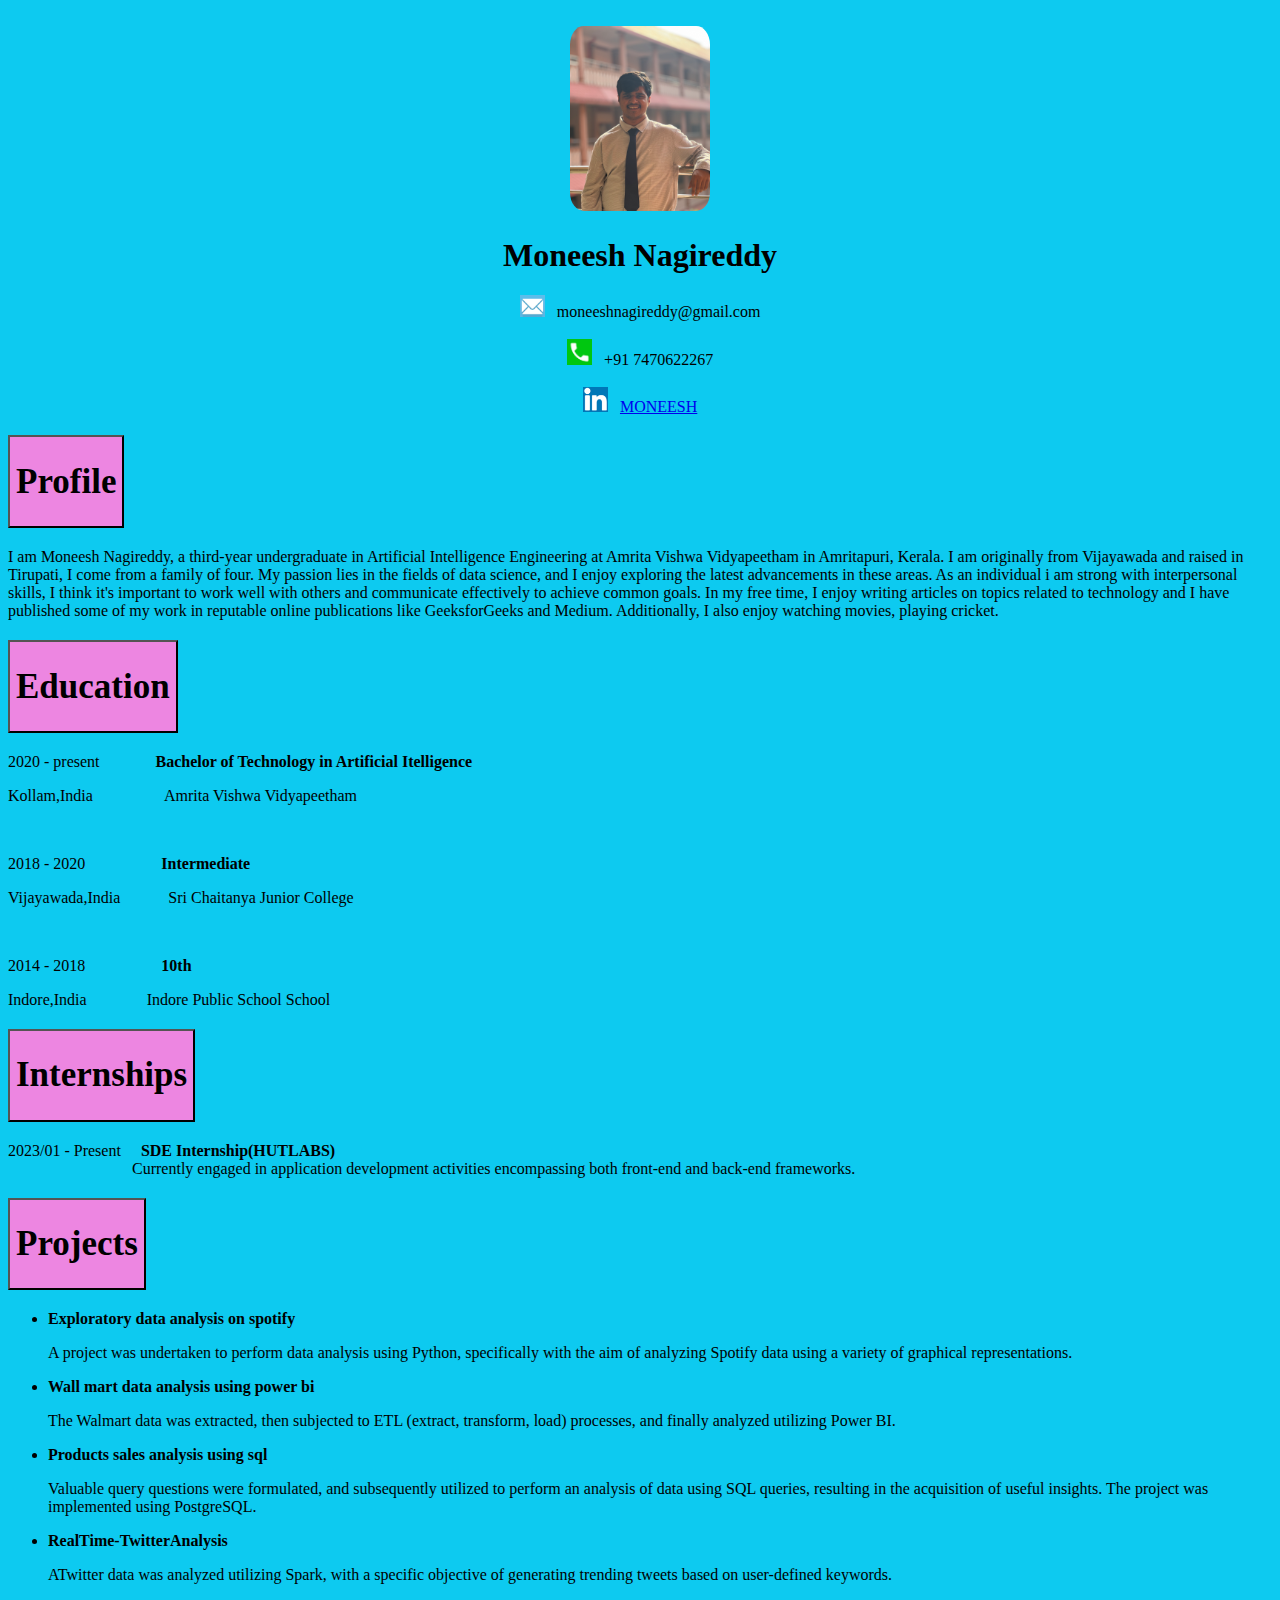
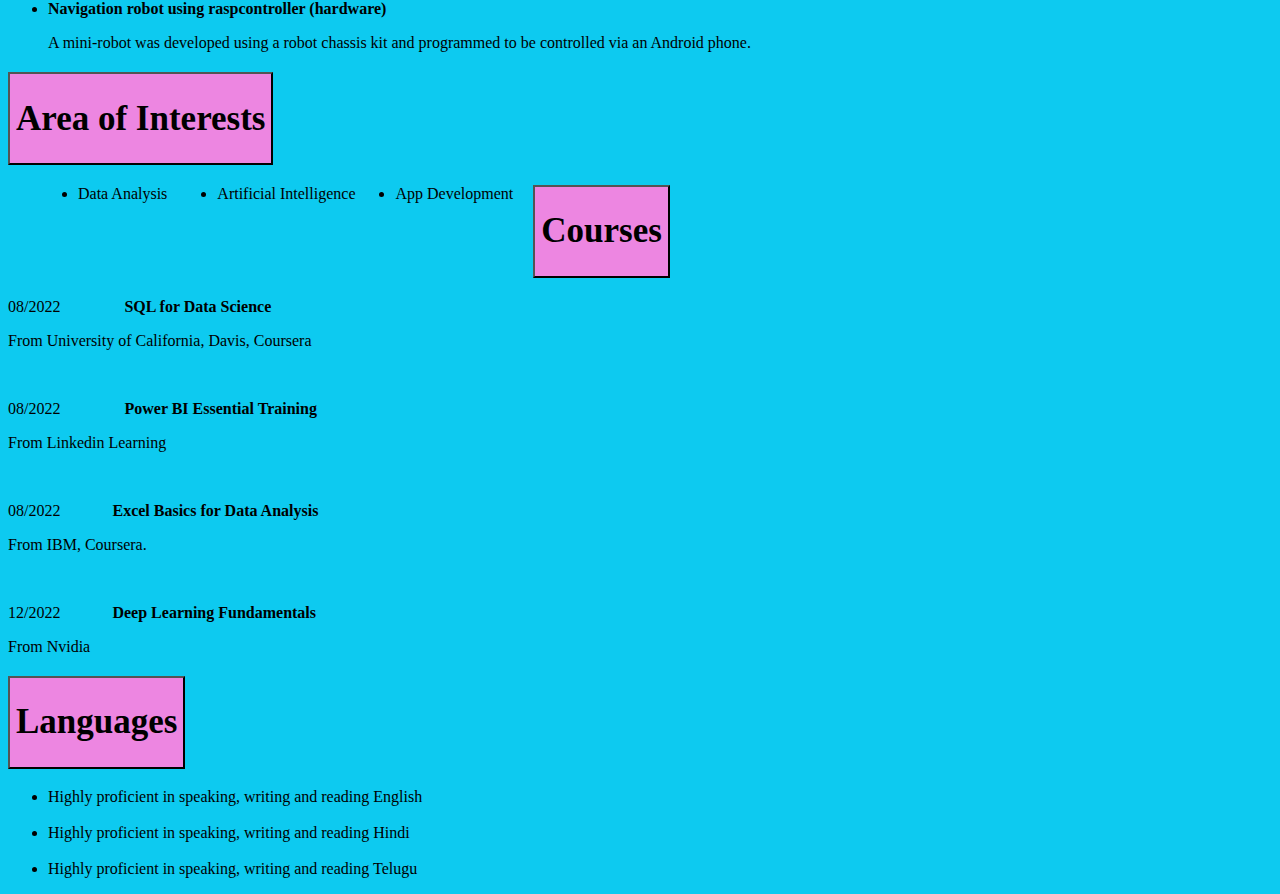
<file: Index.html>
<!doctype html>
<html lang="en">
  <head>
    <!-- Required meta tags -->
    <meta charset="utf-8">
    <meta name="viewport" content="width=device-width, initial-scale=1">

    <!-- Bootstrap CSS -->
    <link href="https://cdn.jsdelivr.net/npm/bootstrap@5.1.3/dist/css/bootstrap.min.css" rel="stylesheet" integrity="sha384-1BmE4kWBq78iYhFldvKuhfTAU6auU8tT94WrHftjDbrCEXSU1oBoqyl2QvZ6jIW3" crossorigin="anonymous">

    <title>Profile</title>

    <style>
      img {
        max-width: 100%;
        height: auto;
      }
      </style>

  </head>
  <body style="background-color:#0DCAF0;">
    <center>
      <br>
    <img src="IMG-5388.jpg" class="img-fluid" style="border-radius: 10%;" width="11%">
    <div class="p-3 mb-2 bg-info text-dark">
      <h1 class="display-5" style="font-family: Georgia, 'Times New Roman', Times, serif;"><strong>Moneesh Nagireddy</strong></h1>
    <img src="MAIL.png" width="2%" height="2%">
    <p style="display: inline;font-family: 'Times New Roman', Times, serif;">&nbsp moneeshnagireddy@gmail.com</p>
    
    <br>
    <br>
    <img src="PHONE.png" width="2%" height="2%">
    <p style="display: inline;font-family: 'Times New Roman', Times, serif;">&nbsp +91 7470622267</p>

    <br>
        <br>
        <img src="LINKED.png" width="2%" height="2%">
        <p style="display: inline;">&nbsp;</p>
        <a href="https://www.linkedin.com/in/moneeshn/">MONEESH</a>

    </div>
  </center>
    <div class="accordion" id="accordionPanelsStayOpenExample">
      <div class="accordion-item">
        <h2 class="accordion-header" id="panelsStayOpen-headingOne">
          <button class="accordion-button" type="button" data-bs-toggle="collapse" data-bs-target="#panelsStayOpen-collapseOne" aria-expanded="true" aria-controls="panelsStayOpen-collapseOne" style="background-color: rgb(237, 134, 225);">
            <h1 class="display-6" style="font-family: Georgia, 'Times New Roman', Times, serif; font-size: 35px;"><strong>Profile</strong></h1>
          </button>
        </h2>
        <div id="panelsStayOpen-collapseOne" class="accordion-collapse collapse show" aria-labelledby="panelsStayOpen-headingOne">
          <div class="accordion-body">
        <p style="font-family: Georgia, 'Times New Roman', Times, serif;">I am Moneesh Nagireddy, a third-year undergraduate in Artificial Intelligence Engineering at Amrita Vishwa Vidyapeetham in Amritapuri, Kerala. I am originally from Vijayawada and raised in Tirupati, I come from a family of four. My passion lies in the fields of data science, and I enjoy exploring the latest advancements in these areas. As an individual i am strong with interpersonal skills, I think it's important to work well with others and communicate effectively to achieve common goals. In my free time, I enjoy writing articles on topics related to technology and I have published some of my work in  reputable online publications like GeeksforGeeks and Medium. Additionally, I also enjoy watching movies, playing cricket.
        </p>

          </div>
        </div>
      </div>
      <div class="accordion-item">
        <h2 class="accordion-header" id="panelsStayOpen-headingTwo">
          <button class="accordion-button collapsed" type="button" data-bs-toggle="collapse" data-bs-target="#panelsStayOpen-collapseTwo" aria-expanded="false" aria-controls="panelsStayOpen-collapseTwo" style="background-color: rgb(237, 134, 225);">
            <h1 class="display-6" style="font-family: Georgia, 'Times New Roman', Times, serif;font-size: 35px;"><strong>Education</strong></h1>
          </button>
        </h2>
        <div id="panelsStayOpen-collapseTwo" class="accordion-collapse collapse" aria-labelledby="panelsStayOpen-headingTwo">
          <div class="accordion-body">
            <p>2020 - present &nbsp;&nbsp;&nbsp;&nbsp;&nbsp;&nbsp;&nbsp;&nbsp;&nbsp;&nbsp;&nbsp;&nbsp; <strong>Bachelor of Technology in Artificial Itelligence</strong></p>
            <p>Kollam,India &nbsp;&nbsp;&nbsp;&nbsp;&nbsp;&nbsp;&nbsp;&nbsp;&nbsp;&nbsp;&nbsp;&nbsp;&nbsp;&nbsp;&nbsp;&nbsp; Amrita Vishwa Vidyapeetham</p>
    
            <br>
    
            <p>2018 - 2020 &nbsp;&nbsp;&nbsp;&nbsp;&nbsp;&nbsp;&nbsp;&nbsp;&nbsp;&nbsp;&nbsp;&nbsp;&nbsp;&nbsp;&nbsp;&nbsp;&nbsp; <strong>Intermediate</strong></p>
            <p>Vijayawada,India &nbsp;&nbsp;&nbsp;&nbsp;&nbsp;&nbsp;&nbsp;&nbsp;&nbsp;&nbsp; Sri Chaitanya Junior College</p>
    
            <br>
    
            <p>2014 - 2018 &nbsp;&nbsp;&nbsp;&nbsp;&nbsp;&nbsp;&nbsp;&nbsp;&nbsp;&nbsp;&nbsp;&nbsp;&nbsp;&nbsp;&nbsp;&nbsp;&nbsp;&nbsp;<strong>10th</strong></p>
            <p>Indore,India &nbsp;&nbsp;&nbsp;&nbsp;&nbsp;&nbsp;&nbsp;&nbsp;&nbsp;&nbsp;&nbsp;&nbsp;&nbsp; Indore Public School School</p>          
          </div>
        </div>
      </div>
      <div class="accordion-item">
        <h2 class="accordion-header" id="panelsStayOpen-headingThree">
          <button class="accordion-button collapsed" type="button" data-bs-toggle="collapse" data-bs-target="#panelsStayOpen-collapseThree" aria-expanded="false" aria-controls="panelsStayOpen-collapseThree" style="background-color: rgb(237, 134, 225);">
            <h1 class="display-6" style="font-family: Georgia, 'Times New Roman', Times, serif;font-size: 35px;"><strong>Internships</strong></h1>
          </button>
        </h2>
        <div id="panelsStayOpen-collapseThree" class="accordion-collapse collapse" aria-labelledby="panelsStayOpen-headingThree">
          <div class="accordion-body">
            <p style="text-align: justify;">2023/01 - Present &nbsp;&nbsp;&nbsp;&nbsp;<strong>SDE Internship(HUTLABS)</strong><br>&nbsp;&nbsp;&nbsp;&nbsp;&nbsp;&nbsp;&nbsp;&nbsp;&nbsp;&nbsp;&nbsp;&nbsp;&nbsp;&nbsp;&nbsp;&nbsp;&nbsp;&nbsp;&nbsp;&nbsp;&nbsp;&nbsp;&nbsp;&nbsp;
              &nbsp;&nbsp;&nbsp;&nbsp;&nbsp;&nbsp;Currently engaged in application development activities encompassing both front-end and back-end frameworks.
              
          </p>          
        </div>
        </div>
      </div>
      <div class="accordion-item">
        <h2 class="accordion-header" id="panelsStayOpen-headingFour">
          <button class="accordion-button collapsed" type="button" data-bs-toggle="collapse" data-bs-target="#panelsStayOpen-collapseFour" aria-expanded="false" aria-controls="panelsStayOpen-collapseFour" style="background-color: rgb(237, 134, 225);">
            <h1 class="display-6" style="font-family: Georgia, 'Times New Roman', Times, serif;font-size: 35px;"><strong>Projects</strong></h1>
          </button>
        </h2>
        <div id="panelsStayOpen-collapseFour" class="accordion-collapse collapse" aria-labelledby="panelsStayOpen-headingFour">
          <div class="accordion-body">
            <ul>
              <li><p><strong>Exploratory data analysis on spotify</strong></p>
              <p>A project was undertaken to perform data analysis using Python, specifically with
                the aim of analyzing Spotify data using a variety of graphical representations. </p></li>
      
              <li><p><strong>Wall mart data analysis using power bi</strong></p>
              <p>The Walmart data was extracted, then subjected to ETL (extract, transform, load)
                processes, and finally analyzed utilizing Power BI.</p></li>
              
              <li><p><strong>Products sales analysis using sql</strong></p>
              <p>Valuable query questions were formulated, and subsequently utilized to perform
                an analysis of data using SQL queries, resulting in the acquisition of useful
                insights. The project was implemented using PostgreSQL.</p></li>
      
              <li><p><strong>RealTime-TwitterAnalysis</strong></p>
              <p>ATwitter data was analyzed utilizing Spark, with a specific objective of generating
                trending tweets based on user-defined keywords. </p></li>

              <li><p><strong>Navigation robot using raspcontroller (hardware)</strong></p>
              <p>A mini-robot was developed using a robot chassis kit and programmed to be
                controlled via an Android phone.</p></li>
              </ul>
            </div>
        </div>
      </div>
      <div class="accordion-item">
        <h2 class="accordion-header" id="panelsStayOpen-headingFive">
          <button class="accordion-button collapsed" type="button" data-bs-toggle="collapse" data-bs-target="#panelsStayOpen-collapseFive" aria-expanded="false" aria-controls="panelsStayOpen-collapseFive" style="background-color: rgb(237, 134, 225);">
            <h1 class="display-6" style="font-family: Georgia, 'Times New Roman', Times, serif;font-size: 35px;"><strong>Area of Interests</strong></h1>
          </button>
        </h2>
        <div id="panelsStayOpen-collapseFive" class="accordion-collapse collapse" aria-labelledby="panelsStayOpen-headingFive">
          <div class="accordion-body">
            <ul>
              <li style="float: left; margin: 0 30px;">Data Analysis</li>
              <li style="float: left; margin: 0 20px;">Artificial Intelligence</li>
              <li style="float: left; margin: 0 20px;">App Development</li>
          </ul>          
        </div>
        </div>
      </div>
      <div class="accordion-item">
        <h2 class="accordion-header" id="panelsStayOpen-headingSix">
          <button class="accordion-button collapsed" type="button" data-bs-toggle="collapse" data-bs-target="#panelsStayOpen-collapseSix" aria-expanded="false" aria-controls="panelsStayOpen-collapseSix" style="background-color: rgb(237, 134, 225);">
            <h1 class="display-6" style="font-family: Georgia, 'Times New Roman', Times, serif;font-size: 35px;"><strong>Courses</strong></h1>
          </button>
        </h2>
        <div id="panelsStayOpen-collapseSix" class="accordion-collapse collapse" aria-labelledby="panelsStayOpen-headingSix">
          <div class="accordion-body">
            <p>08/2022 &nbsp;&nbsp;&nbsp;&nbsp;&nbsp;&nbsp;&nbsp;&nbsp;&nbsp;&nbsp;&nbsp;&nbsp;&nbsp;&nbsp; <strong>SQL for Data Science</strong></p>
            <p>From University of California, Davis, Coursera</p>
    
            <br>
    
            <p>08/2022 &nbsp;&nbsp;&nbsp;&nbsp;&nbsp;&nbsp;&nbsp;&nbsp;&nbsp;&nbsp;&nbsp;&nbsp;&nbsp;&nbsp; <strong>Power BI Essential Training</strong></p>
            <p>From Linkedin Learning</p>
    
            <br>
    
            <p>08/2022 &nbsp;&nbsp;&nbsp;&nbsp;&nbsp;&nbsp;&nbsp;&nbsp;&nbsp;&nbsp;&nbsp; <strong>Excel Basics for Data Analysis</strong></p>
            <p>From IBM, Coursera.</p>  
            
            <br>
    
            <p>12/2022 &nbsp;&nbsp;&nbsp;&nbsp;&nbsp;&nbsp;&nbsp;&nbsp;&nbsp;&nbsp;&nbsp; <strong>Deep Learning Fundamentals</strong></p>
            <p>From Nvidia</p>

        </div>
        </div>
      </div>
      <div class="accordion-item">
        <h2 class="accordion-header" id="panelsStayOpen-headingSeven">
          <button class="accordion-button collapsed" type="button" data-bs-toggle="collapse" data-bs-target="#panelsStayOpen-collapseSeven" aria-expanded="false" aria-controls="panelsStayOpen-collapseSeven" style="background-color: rgb(237, 134, 225);">
            <h1 class="display-6" style="font-family: Georgia, 'Times New Roman', Times, serif;font-size: 35px;"><strong>Languages</strong></h1>
          </button>
        </h2>
        <div id="panelsStayOpen-collapseSeven" class="accordion-collapse collapse" aria-labelledby="panelsStayOpen-headingSeven">
          <div class="accordion-body">
            <ul>
              <li>Highly proficient in speaking, writing and reading English</li>
              <br>
              <li>Highly proficient in speaking, writing and reading Hindi</li>
              <br>
              <li>Highly proficient in speaking, writing and reading Telugu</li>
          </ul>          
        </div>
        </div>
      </div>
    </div>


    <!-- <h1>Hello, world!</h1>-->
    

    <!-- Optional JavaScript; choose one of the two! -->

    <!-- Option 1: Bootstrap Bundle with Popper -->
    <script src="https://cdn.jsdelivr.net/npm/bootstrap@5.1.3/dist/js/bootstrap.bundle.min.js" integrity="sha384-ka7Sk0Gln4gmtz2MlQnikT1wXgYsOg+OMhuP+IlRH9sENBO0LRn5q+8nbTov4+1p" crossorigin="anonymous"></script>




    <!-- Option 2: Separate Popper and Bootstrap JS -->
    <!--
    <script src="https://cdn.jsdelivr.net/npm/@popperjs/core@2.10.2/dist/umd/popper.min.js" integrity="sha384-7+zCNj/IqJ95wo16oMtfsKbZ9ccEh31eOz1HGyDuCQ6wgnyJNSYdrPa03rtR1zdB" crossorigin="anonymous"></script>
    <script src="https://cdn.jsdelivr.net/npm/bootstrap@5.1.3/dist/js/bootstrap.min.js" integrity="sha384-QJHtvGhmr9XOIpI6YVutG+2QOK9T+ZnN4kzFN1RtK3zEFEIsxhlmWl5/YESvpZ13" crossorigin="anonymous"></script>
    -->
  </body>
</html>
</file>
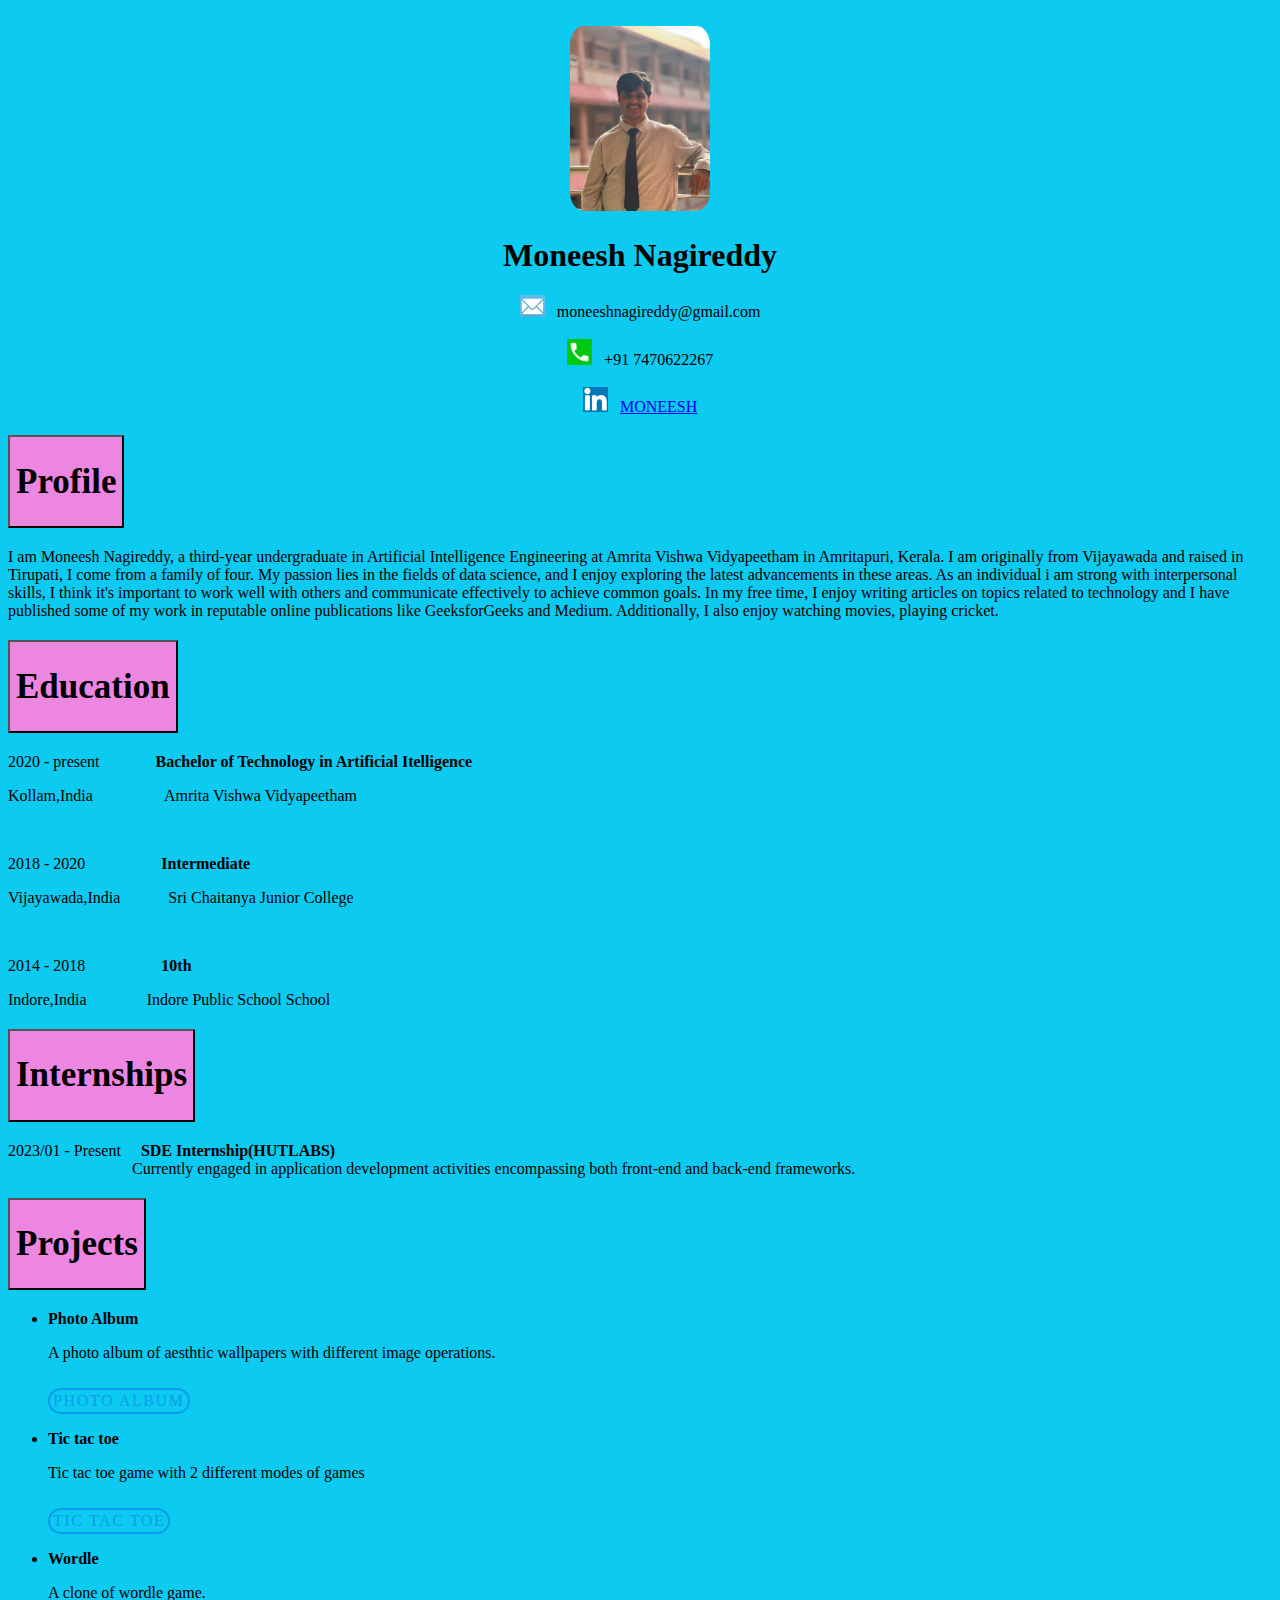
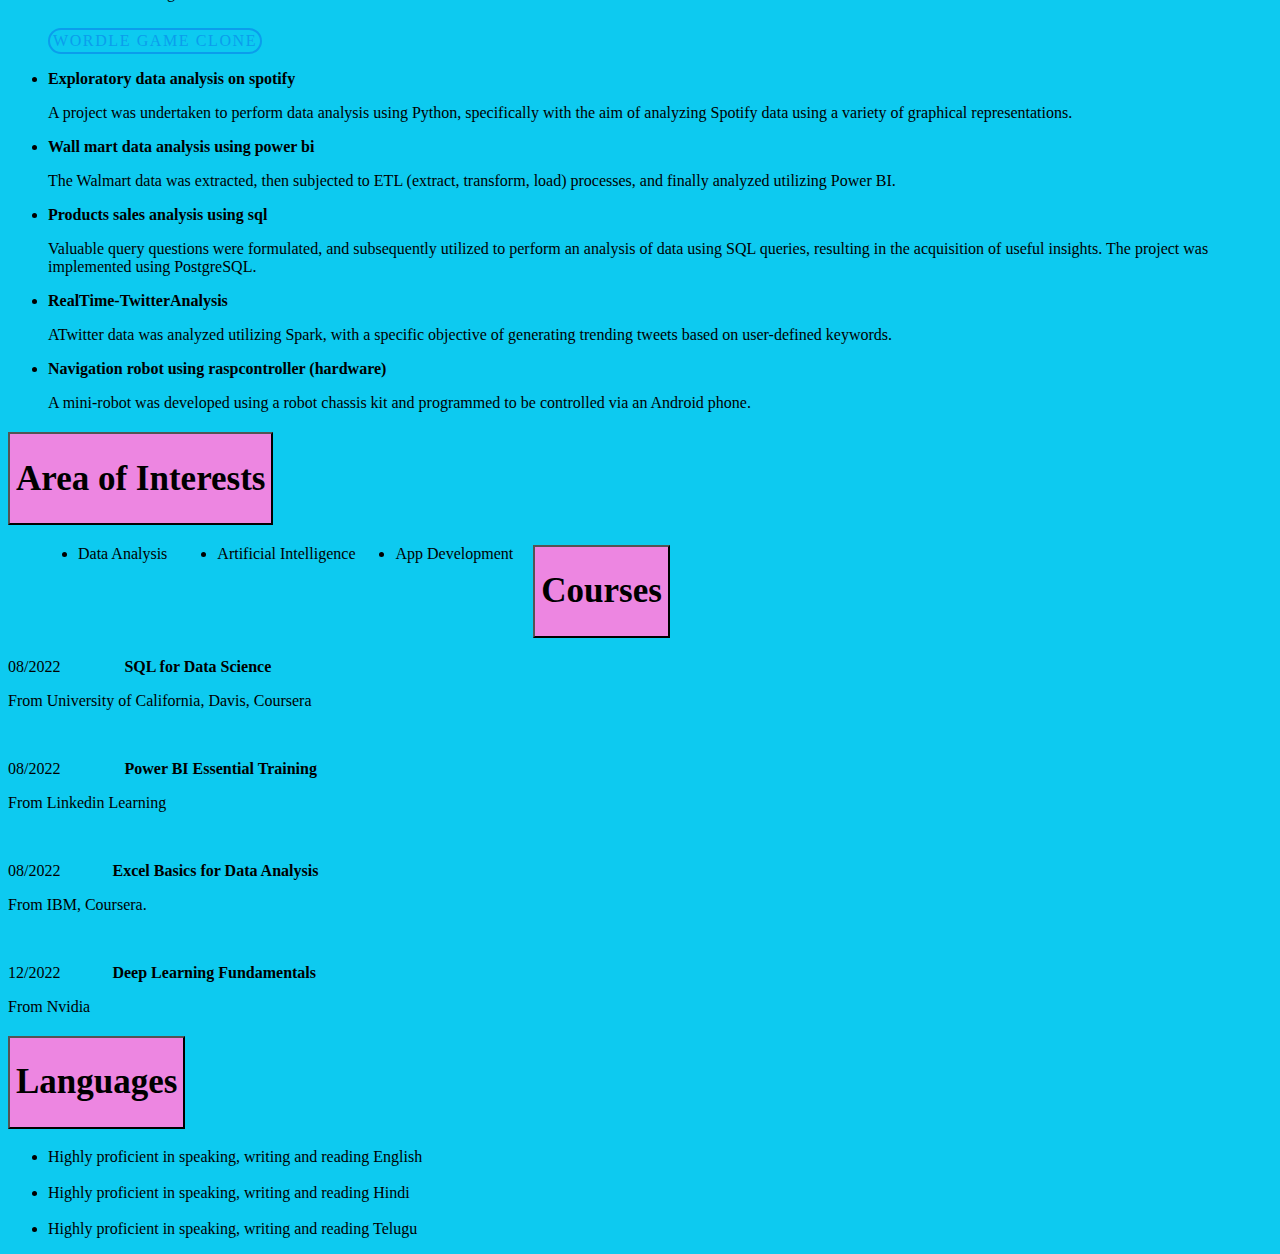
<file: index.html>
<!doctype html>
<html lang="en">
  <head>
    <!-- Required meta tags -->
    <meta charset="utf-8">
    <meta name="viewport" content="width=device-width, initial-scale=1">

    <!-- Bootstrap CSS -->
    <link href="https://cdn.jsdelivr.net/npm/bootstrap@5.1.3/dist/css/bootstrap.min.css" rel="stylesheet" integrity="sha384-1BmE4kWBq78iYhFldvKuhfTAU6auU8tT94WrHftjDbrCEXSU1oBoqyl2QvZ6jIW3" crossorigin="anonymous">

    <title>Profile</title>

    <style>
      img {
        max-width: 100%;
        height: auto;
      }
      .cta{
    display: inline-block;
    padding: 2px 3px;
    color: rgb(11, 157, 236);
    background-color: transparent;
    border: 2px solid rgb(11, 157, 236);
    font-size: 1rem;
    text-transform: uppercase;
    letter-spacing: .1rem;
    margin-top: 10px;
    transition: 0.3s ease;
    transition-property: background-color,color;
    border-radius: 2rem;
}
.cta:hover{
    color: aliceblue;
    background-color:rgb(11, 157, 236) ;

}
      </style>

  </head>
  <body style="background-color:#0DCAF0;">
    <center>
      <br>
    <img src="IMG-5388.jpg" class="img-fluid" style="border-radius: 10%;" width="11%">
    <div class="p-3 mb-2 bg-info text-dark">
      <h1 class="display-5" style="font-family: Georgia, 'Times New Roman', Times, serif;"><strong>Moneesh Nagireddy</strong></h1>
    <img src="MAIL.png" width="2%" height="2%">
    <p style="display: inline;font-family: 'Times New Roman', Times, serif;">&nbsp moneeshnagireddy@gmail.com</p>
    
    <br>
    <br>
    <img src="PHONE.png" width="2%" height="2%">
    <p style="display: inline;font-family: 'Times New Roman', Times, serif;">&nbsp +91 7470622267</p>

    <br>
        <br>
        <img src="LINKED.png" width="2%" height="2%">
        <p style="display: inline;">&nbsp;</p>
        <a href="https://www.linkedin.com/in/moneeshn/">MONEESH</a>

    </div>
  </center>
    <div class="accordion" id="accordionPanelsStayOpenExample">
      <div class="accordion-item">
        <h2 class="accordion-header" id="panelsStayOpen-headingOne">
          <button class="accordion-button" type="button" data-bs-toggle="collapse" data-bs-target="#panelsStayOpen-collapseOne" aria-expanded="true" aria-controls="panelsStayOpen-collapseOne" style="background-color: rgb(237, 134, 225);">
            <h1 class="display-6" style="font-family: Georgia, 'Times New Roman', Times, serif; font-size: 35px;"><strong>Profile</strong></h1>
          </button>
        </h2>
        <div id="panelsStayOpen-collapseOne" class="accordion-collapse collapse show" aria-labelledby="panelsStayOpen-headingOne">
          <div class="accordion-body">
        <p style="font-family: Georgia, 'Times New Roman', Times, serif;">I am Moneesh Nagireddy, a third-year undergraduate in Artificial Intelligence Engineering at Amrita Vishwa Vidyapeetham in Amritapuri, Kerala. I am originally from Vijayawada and raised in Tirupati, I come from a family of four. My passion lies in the fields of data science, and I enjoy exploring the latest advancements in these areas. As an individual i am strong with interpersonal skills, I think it's important to work well with others and communicate effectively to achieve common goals. In my free time, I enjoy writing articles on topics related to technology and I have published some of my work in  reputable online publications like GeeksforGeeks and Medium. Additionally, I also enjoy watching movies, playing cricket.
        </p>

          </div>
        </div>
      </div>
      <div class="accordion-item">
        <h2 class="accordion-header" id="panelsStayOpen-headingTwo">
          <button class="accordion-button collapsed" type="button" data-bs-toggle="collapse" data-bs-target="#panelsStayOpen-collapseTwo" aria-expanded="false" aria-controls="panelsStayOpen-collapseTwo" style="background-color: rgb(237, 134, 225);">
            <h1 class="display-6" style="font-family: Georgia, 'Times New Roman', Times, serif;font-size: 35px;"><strong>Education</strong></h1>
          </button>
        </h2>
        <div id="panelsStayOpen-collapseTwo" class="accordion-collapse collapse" aria-labelledby="panelsStayOpen-headingTwo">
          <div class="accordion-body">
            <p>2020 - present &nbsp;&nbsp;&nbsp;&nbsp;&nbsp;&nbsp;&nbsp;&nbsp;&nbsp;&nbsp;&nbsp;&nbsp; <strong>Bachelor of Technology in Artificial Itelligence</strong></p>
            <p>Kollam,India &nbsp;&nbsp;&nbsp;&nbsp;&nbsp;&nbsp;&nbsp;&nbsp;&nbsp;&nbsp;&nbsp;&nbsp;&nbsp;&nbsp;&nbsp;&nbsp; Amrita Vishwa Vidyapeetham</p>
    
            <br>
    
            <p>2018 - 2020 &nbsp;&nbsp;&nbsp;&nbsp;&nbsp;&nbsp;&nbsp;&nbsp;&nbsp;&nbsp;&nbsp;&nbsp;&nbsp;&nbsp;&nbsp;&nbsp;&nbsp; <strong>Intermediate</strong></p>
            <p>Vijayawada,India &nbsp;&nbsp;&nbsp;&nbsp;&nbsp;&nbsp;&nbsp;&nbsp;&nbsp;&nbsp; Sri Chaitanya Junior College</p>
    
            <br>
    
            <p>2014 - 2018 &nbsp;&nbsp;&nbsp;&nbsp;&nbsp;&nbsp;&nbsp;&nbsp;&nbsp;&nbsp;&nbsp;&nbsp;&nbsp;&nbsp;&nbsp;&nbsp;&nbsp;&nbsp;<strong>10th</strong></p>
            <p>Indore,India &nbsp;&nbsp;&nbsp;&nbsp;&nbsp;&nbsp;&nbsp;&nbsp;&nbsp;&nbsp;&nbsp;&nbsp;&nbsp; Indore Public School School</p>          
          </div>
        </div>
      </div>
      <div class="accordion-item">
        <h2 class="accordion-header" id="panelsStayOpen-headingThree">
          <button class="accordion-button collapsed" type="button" data-bs-toggle="collapse" data-bs-target="#panelsStayOpen-collapseThree" aria-expanded="false" aria-controls="panelsStayOpen-collapseThree" style="background-color: rgb(237, 134, 225);">
            <h1 class="display-6" style="font-family: Georgia, 'Times New Roman', Times, serif;font-size: 35px;"><strong>Internships</strong></h1>
          </button>
        </h2>
        <div id="panelsStayOpen-collapseThree" class="accordion-collapse collapse" aria-labelledby="panelsStayOpen-headingThree">
          <div class="accordion-body">
            <p style="text-align: justify;">2023/01 - Present &nbsp;&nbsp;&nbsp;&nbsp;<strong>SDE Internship(HUTLABS)</strong><br>&nbsp;&nbsp;&nbsp;&nbsp;&nbsp;&nbsp;&nbsp;&nbsp;&nbsp;&nbsp;&nbsp;&nbsp;&nbsp;&nbsp;&nbsp;&nbsp;&nbsp;&nbsp;&nbsp;&nbsp;&nbsp;&nbsp;&nbsp;&nbsp;
              &nbsp;&nbsp;&nbsp;&nbsp;&nbsp;&nbsp;Currently engaged in application development activities encompassing both front-end and back-end frameworks.
              
          </p>          
        </div>
        </div>
      </div>
      <div class="accordion-item">
        <h2 class="accordion-header" id="panelsStayOpen-headingFour">
          <button class="accordion-button collapsed" type="button" data-bs-toggle="collapse" data-bs-target="#panelsStayOpen-collapseFour" aria-expanded="false" aria-controls="panelsStayOpen-collapseFour" style="background-color: rgb(237, 134, 225);">
            <h1 class="display-6" style="font-family: Georgia, 'Times New Roman', Times, serif;font-size: 35px;"><strong>Projects</strong></h1>
          </button>
        </h2>
        <div id="panelsStayOpen-collapseFour" class="accordion-collapse collapse" aria-labelledby="panelsStayOpen-headingFour">
          <div class="accordion-body">
            <ul>
              <li><p><strong>Photo Album</strong></p>
              <p>A photo album of aesthtic wallpapers with different image operations.</p></li>
              <a href="Photo/index.html" style="text-decoration: none;" type="button" class="cta" target="_blank">Photo Album</a>
              <li><p><strong>Tic tac toe</strong></p>
                <p>Tic tac toe game with 2 different modes of games</p></li>
                <a href="Tic Tac Toe/index.html" style="text-decoration: none;" type="button" class="cta" target="_blank">Tic Tac Toe</a>
              <li><p><strong>Wordle</strong></p>
                <p>A clone of wordle game.</p></li>
                <a href="wordle-clone/index.html" style="text-decoration: none;" type="button" class="cta" target="_blank">Wordle game clone</a>
              <li><p><strong>Exploratory data analysis on spotify</strong></p>
              <p>A project was undertaken to perform data analysis using Python, specifically with
                the aim of analyzing Spotify data using a variety of graphical representations. </p></li>
      
              <li><p><strong>Wall mart data analysis using power bi</strong></p>
              <p>The Walmart data was extracted, then subjected to ETL (extract, transform, load)
                processes, and finally analyzed utilizing Power BI.</p></li>
              
              <li><p><strong>Products sales analysis using sql</strong></p>
              <p>Valuable query questions were formulated, and subsequently utilized to perform
                an analysis of data using SQL queries, resulting in the acquisition of useful
                insights. The project was implemented using PostgreSQL.</p></li>
      
              <li><p><strong>RealTime-TwitterAnalysis</strong></p>
              <p>ATwitter data was analyzed utilizing Spark, with a specific objective of generating
                trending tweets based on user-defined keywords. </p></li>

              <li><p><strong>Navigation robot using raspcontroller (hardware)</strong></p>
              <p>A mini-robot was developed using a robot chassis kit and programmed to be
                controlled via an Android phone.</p></li>
              </ul>
            </div>
        </div>
      </div>
      <div class="accordion-item">
        <h2 class="accordion-header" id="panelsStayOpen-headingFive">
          <button class="accordion-button collapsed" type="button" data-bs-toggle="collapse" data-bs-target="#panelsStayOpen-collapseFive" aria-expanded="false" aria-controls="panelsStayOpen-collapseFive" style="background-color: rgb(237, 134, 225);">
            <h1 class="display-6" style="font-family: Georgia, 'Times New Roman', Times, serif;font-size: 35px;"><strong>Area of Interests</strong></h1>
          </button>
        </h2>
        <div id="panelsStayOpen-collapseFive" class="accordion-collapse collapse" aria-labelledby="panelsStayOpen-headingFive">
          <div class="accordion-body">
            <ul>
              <li style="float: left; margin: 0 30px;">Data Analysis</li>
              <li style="float: left; margin: 0 20px;">Artificial Intelligence</li>
              <li style="float: left; margin: 0 20px;">App Development</li>
          </ul>          
        </div>
        </div>
      </div>
      <div class="accordion-item">
        <h2 class="accordion-header" id="panelsStayOpen-headingSix">
          <button class="accordion-button collapsed" type="button" data-bs-toggle="collapse" data-bs-target="#panelsStayOpen-collapseSix" aria-expanded="false" aria-controls="panelsStayOpen-collapseSix" style="background-color: rgb(237, 134, 225);">
            <h1 class="display-6" style="font-family: Georgia, 'Times New Roman', Times, serif;font-size: 35px;"><strong>Courses</strong></h1>
          </button>
        </h2>
        <div id="panelsStayOpen-collapseSix" class="accordion-collapse collapse" aria-labelledby="panelsStayOpen-headingSix">
          <div class="accordion-body">
            <p>08/2022 &nbsp;&nbsp;&nbsp;&nbsp;&nbsp;&nbsp;&nbsp;&nbsp;&nbsp;&nbsp;&nbsp;&nbsp;&nbsp;&nbsp; <strong>SQL for Data Science</strong></p>
            <p>From University of California, Davis, Coursera</p>
    
            <br>
    
            <p>08/2022 &nbsp;&nbsp;&nbsp;&nbsp;&nbsp;&nbsp;&nbsp;&nbsp;&nbsp;&nbsp;&nbsp;&nbsp;&nbsp;&nbsp; <strong>Power BI Essential Training</strong></p>
            <p>From Linkedin Learning</p>
    
            <br>
    
            <p>08/2022 &nbsp;&nbsp;&nbsp;&nbsp;&nbsp;&nbsp;&nbsp;&nbsp;&nbsp;&nbsp;&nbsp; <strong>Excel Basics for Data Analysis</strong></p>
            <p>From IBM, Coursera.</p>  
            
            <br>
    
            <p>12/2022 &nbsp;&nbsp;&nbsp;&nbsp;&nbsp;&nbsp;&nbsp;&nbsp;&nbsp;&nbsp;&nbsp; <strong>Deep Learning Fundamentals</strong></p>
            <p>From Nvidia</p>

        </div>
        </div>
      </div>
      <div class="accordion-item">
        <h2 class="accordion-header" id="panelsStayOpen-headingSeven">
          <button class="accordion-button collapsed" type="button" data-bs-toggle="collapse" data-bs-target="#panelsStayOpen-collapseSeven" aria-expanded="false" aria-controls="panelsStayOpen-collapseSeven" style="background-color: rgb(237, 134, 225);">
            <h1 class="display-6" style="font-family: Georgia, 'Times New Roman', Times, serif;font-size: 35px;"><strong>Languages</strong></h1>
          </button>
        </h2>
        <div id="panelsStayOpen-collapseSeven" class="accordion-collapse collapse" aria-labelledby="panelsStayOpen-headingSeven">
          <div class="accordion-body">
            <ul>
              <li>Highly proficient in speaking, writing and reading English</li>
              <br>
              <li>Highly proficient in speaking, writing and reading Hindi</li>
              <br>
              <li>Highly proficient in speaking, writing and reading Telugu</li>
          </ul>          
        </div>
        </div>
      </div>
    </div>


    <!-- <h1>Hello, world!</h1>-->
    

    <!-- Optional JavaScript; choose one of the two! -->

    <!-- Option 1: Bootstrap Bundle with Popper -->
    <script src="https://cdn.jsdelivr.net/npm/bootstrap@5.1.3/dist/js/bootstrap.bundle.min.js" integrity="sha384-ka7Sk0Gln4gmtz2MlQnikT1wXgYsOg+OMhuP+IlRH9sENBO0LRn5q+8nbTov4+1p" crossorigin="anonymous"></script>




    <!-- Option 2: Separate Popper and Bootstrap JS -->
    <!--
    <script src="https://cdn.jsdelivr.net/npm/@popperjs/core@2.10.2/dist/umd/popper.min.js" integrity="sha384-7+zCNj/IqJ95wo16oMtfsKbZ9ccEh31eOz1HGyDuCQ6wgnyJNSYdrPa03rtR1zdB" crossorigin="anonymous"></script>
    <script src="https://cdn.jsdelivr.net/npm/bootstrap@5.1.3/dist/js/bootstrap.min.js" integrity="sha384-QJHtvGhmr9XOIpI6YVutG+2QOK9T+ZnN4kzFN1RtK3zEFEIsxhlmWl5/YESvpZ13" crossorigin="anonymous"></script>
    -->
  </body>
</html>
</file>
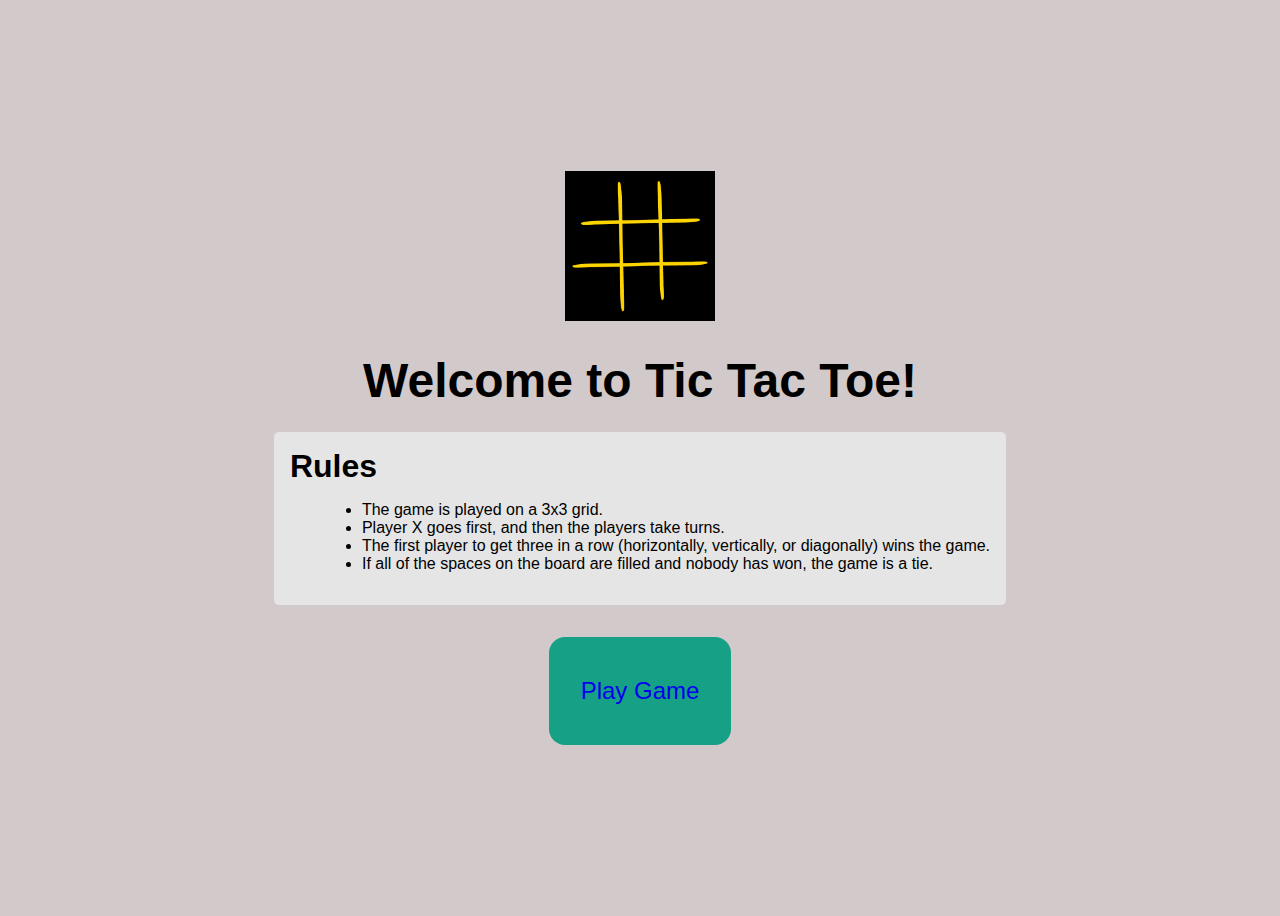
<file: Tic Tac Toe/index.html>
<!DOCTYPE html>
<html>
  <head>
    <title>Tic Tac Toe</title>
    <link rel="stylesheet" type="text/css" href="style11.css">
  </head>
  <body>
    <div class="container">
      <img src="giphy.gif" alt="Computer man" style="width: 150px;height: 150px;">
      <h1>Welcome to Tic Tac Toe!</h1>
      <div class="rules">
        <h2>Rules</h2>
        <ul>
          <li>The game is played on a 3x3 grid.</li>
          <li>Player X goes first, and then the players take turns.</li>
          <li>The first player to get three in a row (horizontally, vertically, or diagonally) wins the game.</li>
          <li>If all of the spaces on the board are filled and nobody has won, the game is a tie.</li>
        </ul>
      </div>
      <button class="play-button"><a href="main1.html" style="text-decoration: none;"><p class="nav">Play Game</p></a></button>
    </div>
  </body>
</html>
</file>
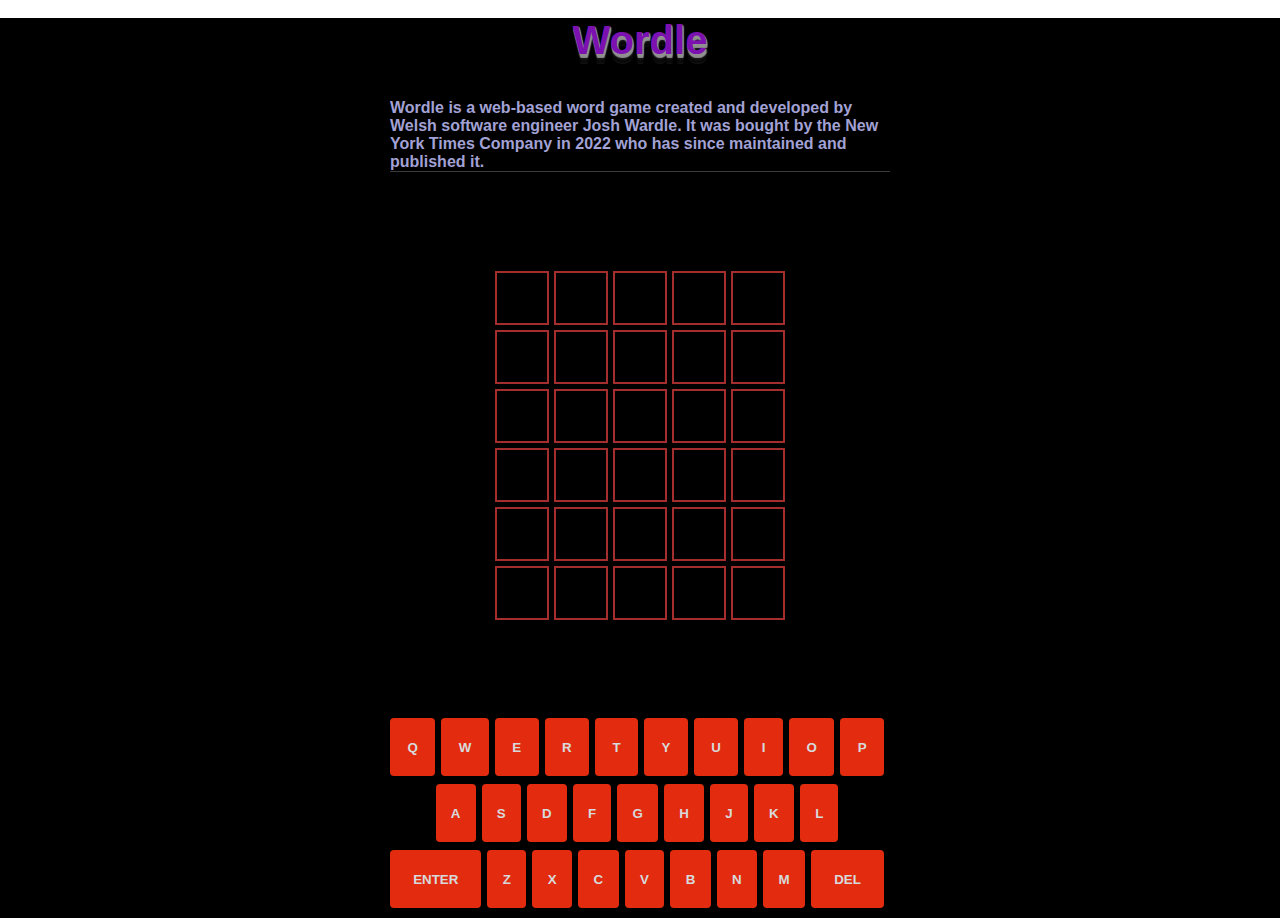
<file: wordle-clone/index.html>
<!DOCTYPE html>
<html lang="en">
<head>
    <meta charset="UTF-8">
    <meta http-equiv="X-UA-Compatible" content="IE=edge">
    <meta name="viewport" content="width=device-width, initial-scale=1.0">
    <link rel="stylesheet" href="style.css">
    <link
    rel="stylesheet"
    href="https://cdnjs.cloudflare.com/ajax/libs/animate.css/4.1.1/animate.min.css"
  />
    <title>Wordle!</title> <br>
</head>
<body>
    <div id="container">
        <div id="game">
            <header>
                <h1 class="title">Wordle</h1> <br><br>
                <h4 style="color: rgb(162, 162, 213);">Wordle is a web-based word game created and developed by Welsh software engineer Josh Wardle. It was bought by the New York Times Company in 2022 who has since maintained and published it.</h4>

            </header>

            <div id="board-container">
                <div id="board"></div>
            </div>
            <div id="keyboard-container">
                <div class="keyboard-row">
                    <button data-key="q">q</button>
                    <button data-key="w">w</button>
                    <button data-key="e">e</button>
                    <button data-key="r">r</button>
                    <button data-key="t">t</button>
                    <button data-key="y">y</button>
                    <button data-key="u">u</button>
                    <button data-key="i">i</button>
                    <button data-key="o">o</button>
                    <button data-key="p">p</button>
                </div>
                <div class="keyboard-row">
                    <div class="spacer-half"></div>
                    <button data-key="a">a</button>
                    <button data-key="s">s</button>
                    <button data-key="d">d</button>
                    <button data-key="f">f</button>
                    <button data-key="g">g</button>
                    <button data-key="h">h</button>
                    <button data-key="j">j</button>
                    <button data-key="k">k</button>
                    <button data-key="l">l</button>
                    <div class="spacer-half"></div>
                </div>
                <div class="keyboard-row">
                    <button data-key="enter" class="wide-button">Enter</button>
                    <button data-key="z">z</button>
                    <button data-key="x">x</button>
                    <button data-key="c">c</button>
                    <button data-key="v">v</button>
                    <button data-key="b">b</button>
                    <button data-key="n">n</button>
                    <button data-key="m">m</button>
                    <button data-key="del" class="wide-button">Del</button>
                </div>
            </div>

        </div>

    </div>
    <script src="script.js"></script>

</body>
</html>
</file>
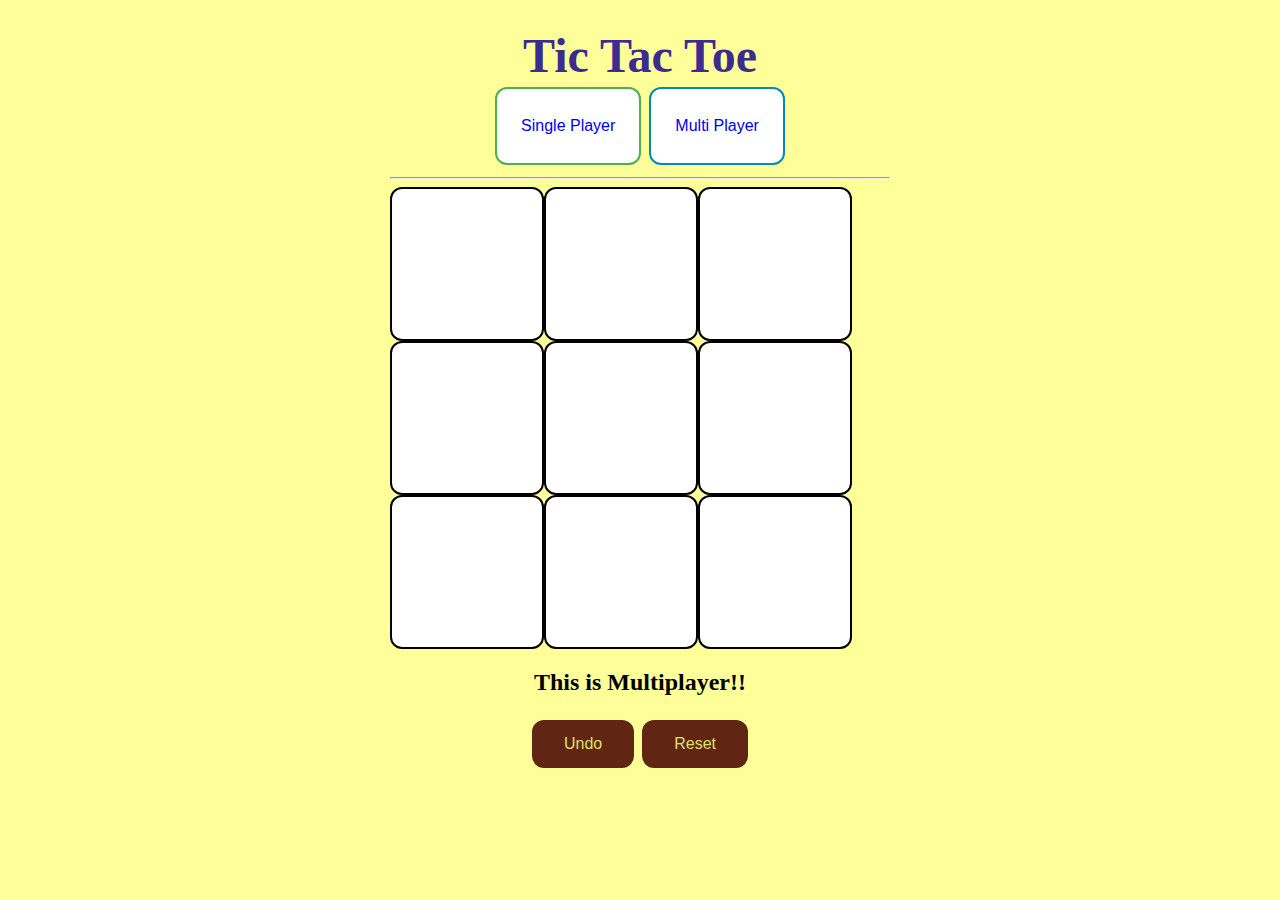
<file: Tic Tac Toe/double.html>
<!DOCTYPE html>
<html>
  <head>
    <title>Tic Tac Toe</title>
    <script type="text/javascript">

      // Description: Randomly change background color every 5 seconds
      
      function setbackground()
      {
      window.setTimeout( "setbackground()", 500); // 5000 milliseconds delay
      
      var index = Math.round(Math.random() * 8);
      
      var ColorValue = "FFFFFF"; // default color - white (index = 0)
      
      if(index == 1)
      ColorValue = "FFCCCC"; //peach
      if(index == 2)
      ColorValue = "CCAFFF"; //violet
      if(index == 3)
      ColorValue = "CCCCCC"; //lt grey
      if(index == 4)
      ColorValue = "99FFFF"; //cyan
      if(index == 5)
      ColorValue = "D5CCBB"; //tan
      if(index == 6)
      ColorValue = "99FF99"; //lt green
      if(index == 7)
      ColorValue = "FFFF99"; //lt yellow
      if(index == 8)
      ColorValue = "FFCC99"; //lt orange
      
      document.getElementsByTagName("body")[0].style.backgroundColor = "#" + ColorValue;
      
      }
      </script>
      
    <link rel="stylesheet" href="style.css" />
  </head>
  <body onload="setbackground();">
    <div class="container">
      <h1>Tic Tac Toe</h1>
      <button class="button button1"><a href="main1.html" style="text-decoration: none;"><p class="nav">Single Player</p></a></button>
      <button class="button button2"><a href="double.html" style="text-decoration: none;"><p class="nav">Multi Player</p></a></button>
<br><hr>
      <div class="board">
        <div class="cell" id="0"></div>
        <div class="cell" id="1"></div>
        <div class="cell" id="2"></div>
        <div class="cell" id="3"></div>
        <div class="cell" id="4"></div>
        <div class="cell" id="5"></div>
        <div class="cell" id="6"></div>
        <div class="cell" id="7"></div>
        <div class="cell" id="8"></div>
      </div>
      <h2 id="player-text"><strong>This is Multiplayer!!</strong></h2>
      <button id="undoButton">Undo</button>
      <button id="restartButton">Reset</button>
    </div>

    <script>
      let playerText = document.getElementById('player-text')
      let restartBtn = document.getElementById('restartButton')
      let boxes = Array.from(document.getElementsByClassName('cell'))
      let undoBtn = document.getElementById('undoButton')
      let winnerIndicator = getComputedStyle(document.body).getPropertyValue('--winning-blocks')

      const O_TEXT = "O"
      const X_TEXT = "X"
      let currentPlayer = X_TEXT
      let gameOver=false;
      let ifTie=false;
      let spaces = Array(9).fill(null)
      let moves = [];
      const startGame = () => {
      boxes.forEach(box => box.addEventListener('click', boxClicked))
      }

      function boxClicked(e)
      {
      const id = e.target.id
      if(!gameOver)
      {
      if(!spaces[id])
      {
      spaces[id] = currentPlayer
      e.target.innerText = currentPlayer
      moves.push(id)
      if(playerHasWon() !==false)
      {
        playerText.innerHTML = `${currentPlayer} has won!`
        playerText.style.color = winnerIndicator
        let winning_blocks = playerHasWon()
        gameOver=true;
        //change the color of the block
        boxes[winning_blocks[0]].style.backgroundColor = winnerIndicator;
        boxes[winning_blocks[1]].style.backgroundColor = winnerIndicator;
        boxes[winning_blocks[2]].style.backgroundColor = winnerIndicator;
        return
      }
      else if(checkTie())
      {
        return
      }
      else
      {
        currentPlayer = currentPlayer == X_TEXT ? O_TEXT : X_TEXT
      }
      }
      }
      }
      // check if tie
      function checkTie()
      {
      if(!spaces.includes(null))
      {
      playerText.innerHTML = `It's a Draw!`
      playerText.style.color = 'red'
      gameOver=true;
      return true;
      }
      }
      const winningCombos = [
      [0,1,2],
      [3,4,5],
      [6,7,8],
      [0,3,6],
      [1,4,7],
      [2,5,8],
      [0,4,8],
      [2,4,6]
      ]

      function playerHasWon() {
      for (const condition of winningCombos) {
        let [a, b, c] = condition

        if(spaces[a] && (spaces[a] == spaces[b] && spaces[a] == spaces[c])) {
            return [a,b,c]
        }
      }
      return false
      }

      restartBtn.addEventListener('click', restart)

      function restart() {
      spaces.fill(null)

      boxes.forEach( box => {
        box.innerText = ''
        box.style.backgroundColor=''
      })

      playerText.innerHTML = 'Play!'
      playerText.style.color = 'black'
      currentPlayer = X_TEXT
      gameOver=false;
      }
      //unfo function
      undoBtn.addEventListener('click', undo)
      function undo() {
      if(!gameOver && ifTie==false)
      {
      spaces[moves[moves.length-1]] = null
      boxes[moves[moves.length-1]].innerText = ''
      currentPlayer = currentPlayer == X_TEXT ? O_TEXT : X_TEXT
      undoBtn.style.backgroundColor = winnerIndicator;
      }
      }
      startGame()
    </script>

  </body>
</html>
</file>
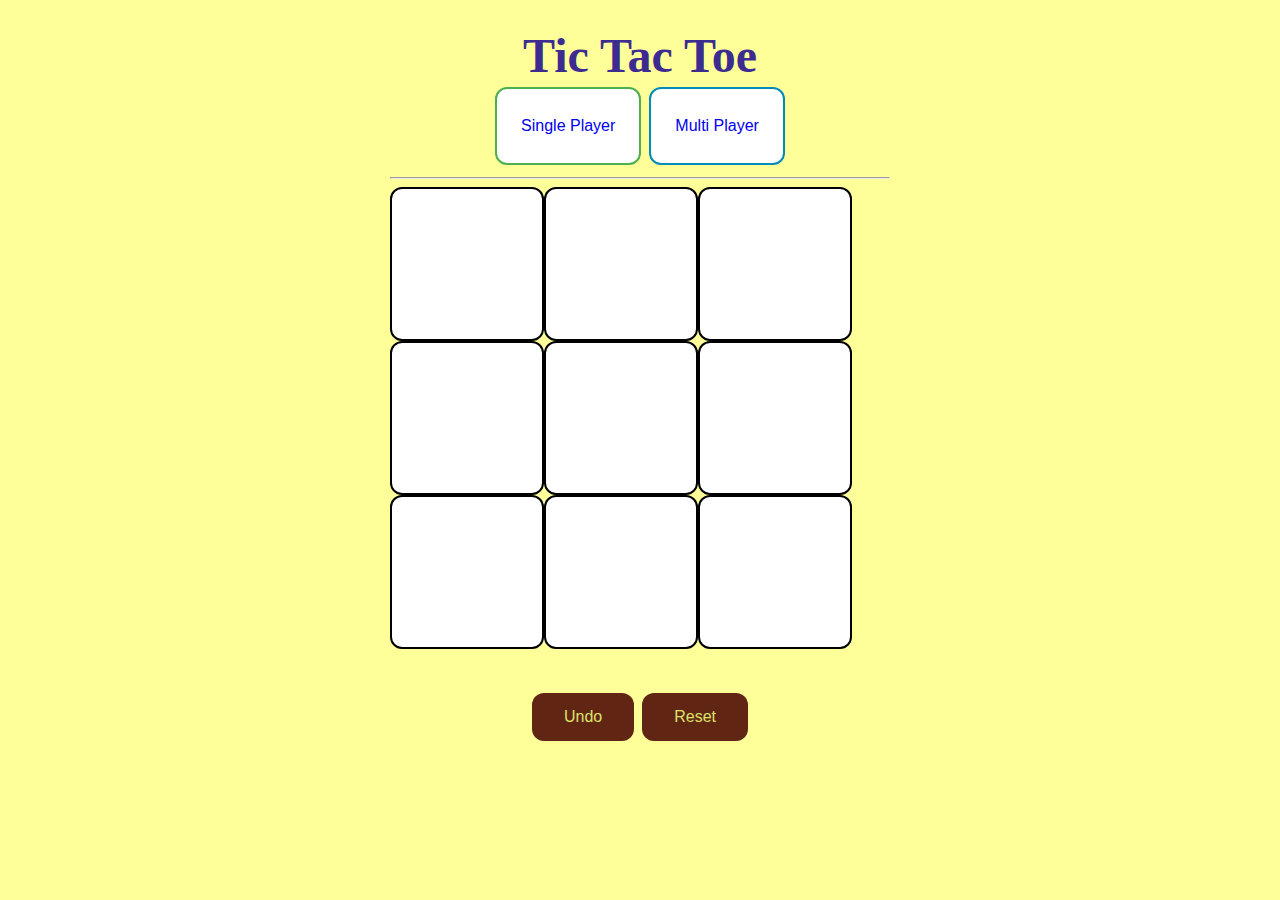
<file: Tic Tac Toe/main1.html>
<!DOCTYPE html>
<html>
  <head>
    <title>Tic Tac Toe</title>
    <script type="text/javascript">

// Description: Randomly change background color every 5 seconds

function setbackground()
{
window.setTimeout( "setbackground()", 500); // 5000 milliseconds delay

var index = Math.round(Math.random() * 8);

var ColorValue = "FFFFFF"; // default color - white (index = 0)

if(index == 1)
ColorValue = "FFCCCC"; //peach
if(index == 2)
ColorValue = "CCAFFF"; //violet
if(index == 3)
ColorValue = "CCCCCC"; //lt grey
if(index == 4)
ColorValue = "99FFFF"; //cyan
if(index == 5)
ColorValue = "D5CCBB"; //tan
if(index == 6)
ColorValue = "99FF99"; //lt green
if(index == 7)
ColorValue = "FFFF99"; //lt yellow
if(index == 8)
ColorValue = "FFCC99"; //lt orange

document.getElementsByTagName("body")[0].style.backgroundColor = "#" + ColorValue;

}
</script>

    <link rel="stylesheet" href="style.css" />
  </head>
  <body onload="setbackground();">
    <div class="container">
      <h1>Tic Tac Toe</h1>  
      <button class="button button1"><a href="main1.html" style="text-decoration: none;"><p class="nav">Single Player</p></a></button>
      <button class="button button2"><a href="double.html" style="text-decoration: none;"><p class="nav">Multi Player</p></a></button>
<br><hr>
      <div class="board">
        <div class="cell" id="0"></div>
        <div class="cell" id="1"></div>
        <div class="cell" id="2"></div>
        <div class="cell" id="3"></div>
        <div class="cell" id="4"></div>
        <div class="cell" id="5"></div>
        <div class="cell" id="6"></div>
        <div class="cell" id="7"></div>
        <div class="cell" id="8"></div>
      </div>
      <p id="message"></p>
      <button id="undo-button">Undo</button>
      <button id="reset-button">Reset</button>
    </div>

    <script src="script.js"></script>
  </body>
</html>
</file>
<file: Tic Tac Toe/style11.css>
body {
  background-color: #d2caca;
  font-family: Arial, sans-serif;
}

.container {
  display: flex;
  flex-direction: column;
  justify-content: center;
  align-items: center;
  height: 100vh;
}

h1 {
  font-size: 3rem;
  margin-bottom: 1.5rem;
  text-align: center;
}

.rules {
  background-color: #E5E5E5;
  padding: 1rem;
  border-radius: 5px;
  margin-bottom: 2rem;
}

.rules h2 {
  margin-top: 0;
  font-size: 2rem;
  margin-bottom: 1rem;
}

ul {
  list-style: disc;
  margin-left: 2rem;
}

button.play-button {
  background-color: #16A085;
  color: white;
  padding: 1rem 2rem;
  font-size: 1.5rem;
  border: none;
  border-radius: 1rem;
  cursor: pointer;
  transition: background-color 0.2s ease-in-out;
}

button.play-button:hover {
  background-color: #138C72;
  transform: scale(1.1);
}
</file>
<file: wordle-clone/style.css>
*{
  padding: 0;
  margin: 0;
}
html, body{
  height: 100%;
  font-family: 'Lucida Sans', 'Lucida Sans Regular', 'Lucida Grande', 'Lucida Sans Unicode', Geneva, Verdana, sans-serif;
}

#container{
  display: flex;
  background-color: rgb(0, 0, 0);
  /* background: url("https://media4.giphy.com/media/KZFrf9JusXzmpnPsT6/…u4l9f1rua82nz1l5p9fmwv1oxah4bn&rid=200w.webp&ct=g"); */
  /* filter: blur(5px); */
  /* filter: sepia(100%); */
  background-size: cover;
  animation: play 2s infinite;
  height:  100%;
  flex-direction: column;
  align-items: center;


}
header{
  border-bottom: 1px solid rgb(58, 58, 60);
}
.title{
  color: rgb(124, 16, 176);
  font-size: 2.5rem;
  font-weight: bold;
  margin: 0.4 rem 0 0.4rem 0;
  text-align: center;
  font-family: 'Lucida Sans', 'Lucida Sans Regular', 'Lucida Grande', 'Lucida Sans Unicode', Geneva, Verdana, sans-serif;
  transform: translate(-50%,-505);
  text-shadow: 1px 1px 1px #919191,

               1px 2px 1px #919191,
               1px 3px 1px #919191,
               1px 4px 1px #919191,
               1px 5px 1px #0c0c0c,
               1px 6px 1px #141414,
               1px 7px 1px #0a0a0a,
               1px 8px 1px #0a0a0a,
               1px 9px 1px #0c0c0c,
               1px 10px 1px #141414,
               1px 20px 40px rgba(0, 0, 0, 0.3); ;


}
#board-container{
  align-items: center;
  display: flex;
  justify-content: center;
  flex-grow:  1;
  overflow: hidden;
}
#board{
  display: grid;
  grid-template-columns: repeat(5 ,1fr);
  grid-gap: 5px;
  padding: 10PX;
  box-sizing: border-box;
}
.square{
   border: 2px solid rgb(164, 45, 45);
   min-height: 50px;
   min-width: 50px;
   font-weight: bold;
   font-size: 50px;
   color: azure;
   text-transform: uppercase;
   display: flex;
   justify-content: center;
   align-content: center;

}

#keyboard-container{
  height: 200px;
}
#game{
  width: 100%;
  max-width: 500px;
  height: 100%;
  display: flex;
  flex-direction: column;
}

.keyboard-row{
  display: flex;
  justify-content: center;

  margin: 0 auto 8px;
  width: 100%;
  touch-action: manipulation;
}
.keyboard-row button{
  border: 0;
  font-style: inherit;
  font-weight: bold;
  padding : 0;
  height: 58px;
  cursor: pointer;
  background-color: rgb(227, 44, 15);
  color: rgb(215, 218, 220);
  flex-grow:1;
  text-transform: uppercase;
  margin-right: 6px;
  border-radius: 4px;
  user-select: none;
}

.keyboard-row button.wide-button{
  flex-grow: 1.5;
}
.spacer-half{
  flex-grow: 1.5;

}
@keyframes play {
  from {
    background-position: 0 0;
  }
  to {
    background-position: 100% 0;
  }
}
</file>
<file: Tic Tac Toe/style.css>
.container {
    width: 500px;
    margin: 0 auto;
    padding: 20px;
    text-align: center;
    
  }
.game--container {
    display: grid;
    grid-template-columns: repeat(3, auto);
    width: 306px;
    border: 0;
    
  }
  h1 {
    font-size: 3em;
    font-family: Georgia, 'Times New Roman', Times, serif;
    color: #3d2c8f;
    margin: 0;
  }
  
  .board {
    display: flex;
    flex-wrap: wrap;
    margin-bottom: 20px;
  }
  
  .cell {
    width: 150px;
    height: 150px;
    background-color: #fff;
    border: 2px solid #000;
    border-radius: 12px;
    font-size: 72px;
    display: flex;
    justify-content: center;
    align-items: center;
    cursor: pointer;
  }
  
  .cell:hover {
    background-color: #e69494;
  }
  
  #message {
    font-size: 40px;
    margin-bottom: 20px;
  }

  button {
    background-color: #612613; /* Green */
    border: none;
    color: rgb(221, 225, 106);
    padding: 15px 32px;
    text-align: center;
    text-decoration: none;
    display: inline-block;
    font-size: 16px;
    font-family: 'Lucida Sans', 'Lucida Sans Regular', 'Lucida Grande', 'Lucida Sans Unicode', Geneva, Verdana, sans-serif;
    margin: 4px 2px;
    cursor: pointer;
    border-radius: 12px;
    transition: all 0.3s ease-in-out;
  }
  
  button:hover {
    background-color: #7f2121; /* Darker green */
    transform: scale(1.1);
  }

  .button {
    border: none;
    color: white;
    padding: 12px 24px;
    text-align: center;
    text-decoration: none;
    display: inline-block;
    font-size: 16px;
    font-style: normal;
    font-family: 'Lucida Sans', 'Lucida Sans Regular', 'Lucida Grande', 'Lucida Sans Unicode', Geneva, Verdana, sans-serif;
    margin: 4px 2px;
    transition-duration: 0.4s;
    cursor: pointer;
  }
  
  .button1 {
    background-color: white;
    color: black;
    border: 2px solid #4CAF50;
    border-radius: 12px;
  }
  
  .button1:hover {
    background-color: #4CAF50;
    color: white;
    border-radius: 12px;
  }
  
  .button2 {
    background-color: white;
    color: black;
    border: 2px solid #008CBA;
    border-radius: 12px;
  }
  
  .button2:hover {
    background-color: #008CBA;
    color: white;
    border-radius: 12px;
  }
</file>
